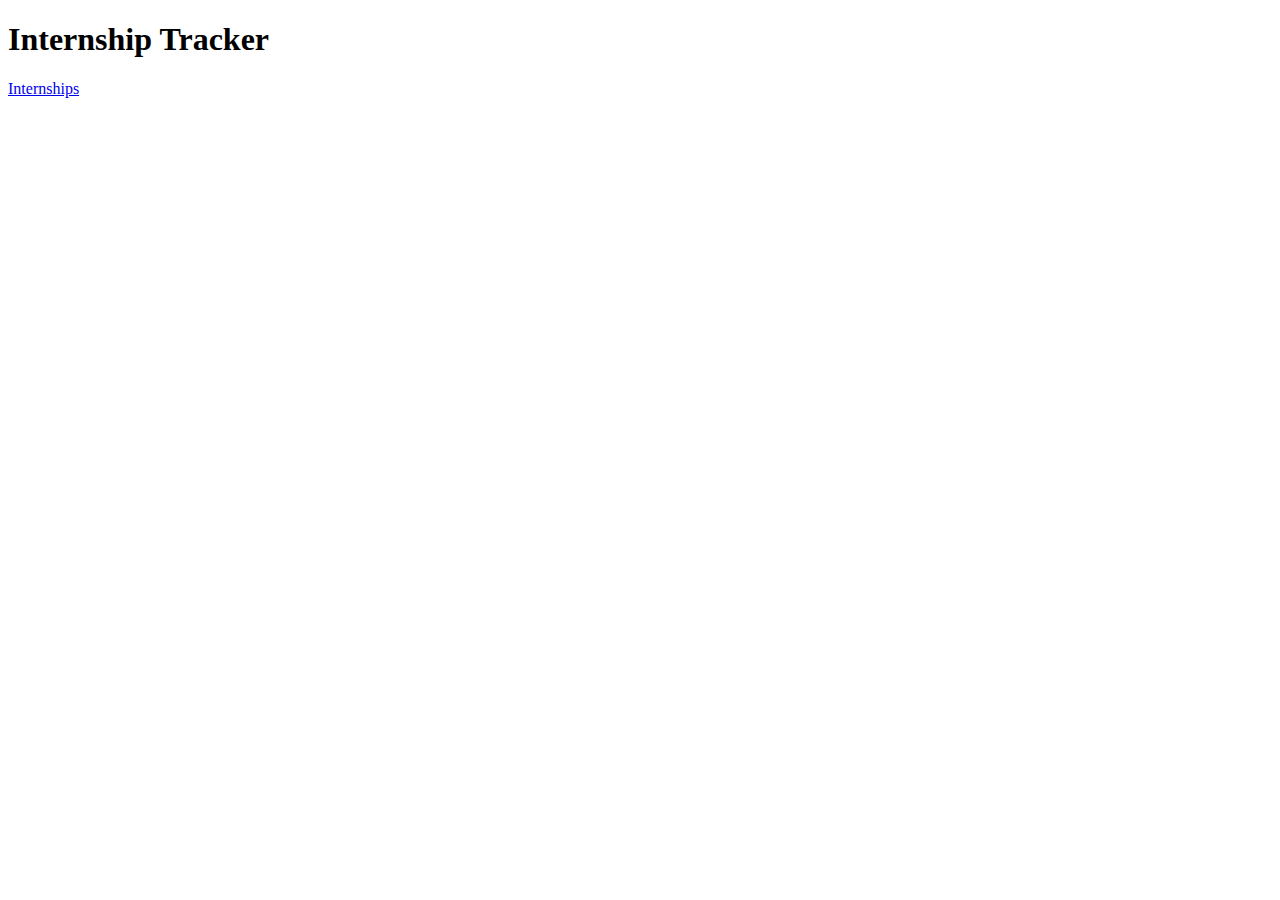
<file: src/main/resources/templates/index.html>
<!doctype html>
<html lang="en">
<head>
  <meta charset="utf-8">
  <meta name="viewport" content="width=device-width, initial-scale=1">
  <title>Internship Tracker</title>
  <link href="https://cdn.jsdelivr.net/npm/bootstrap@5.3.7/dist/css/bootstrap.min.css" rel="stylesheet" integrity="sha384-LN+7fdVzj6u52u30Kp6M/trliBMCMKTyK833zpbD+pXdCLuTusPj697FH4R/5mcr" crossorigin="anonymous">
</head>
<body>

<div class="container my-3">
  <h1 class="text-center mb-3">Internship Tracker</h1>
  <a class="btn btn-primary" href="/tracker">Internships</a>
</div>

<script src="https://cdn.jsdelivr.net/npm/bootstrap@5.3.7/dist/js/bootstrap.bundle.min.js" integrity="sha384-ndDqU0Gzau9qJ1lfW4pNLlhNTkCfHzAVBReH9diLvGRem5+R9g2FzA8ZGN954O5Q" crossorigin="anonymous"></script>
</body>
</html>
</file>
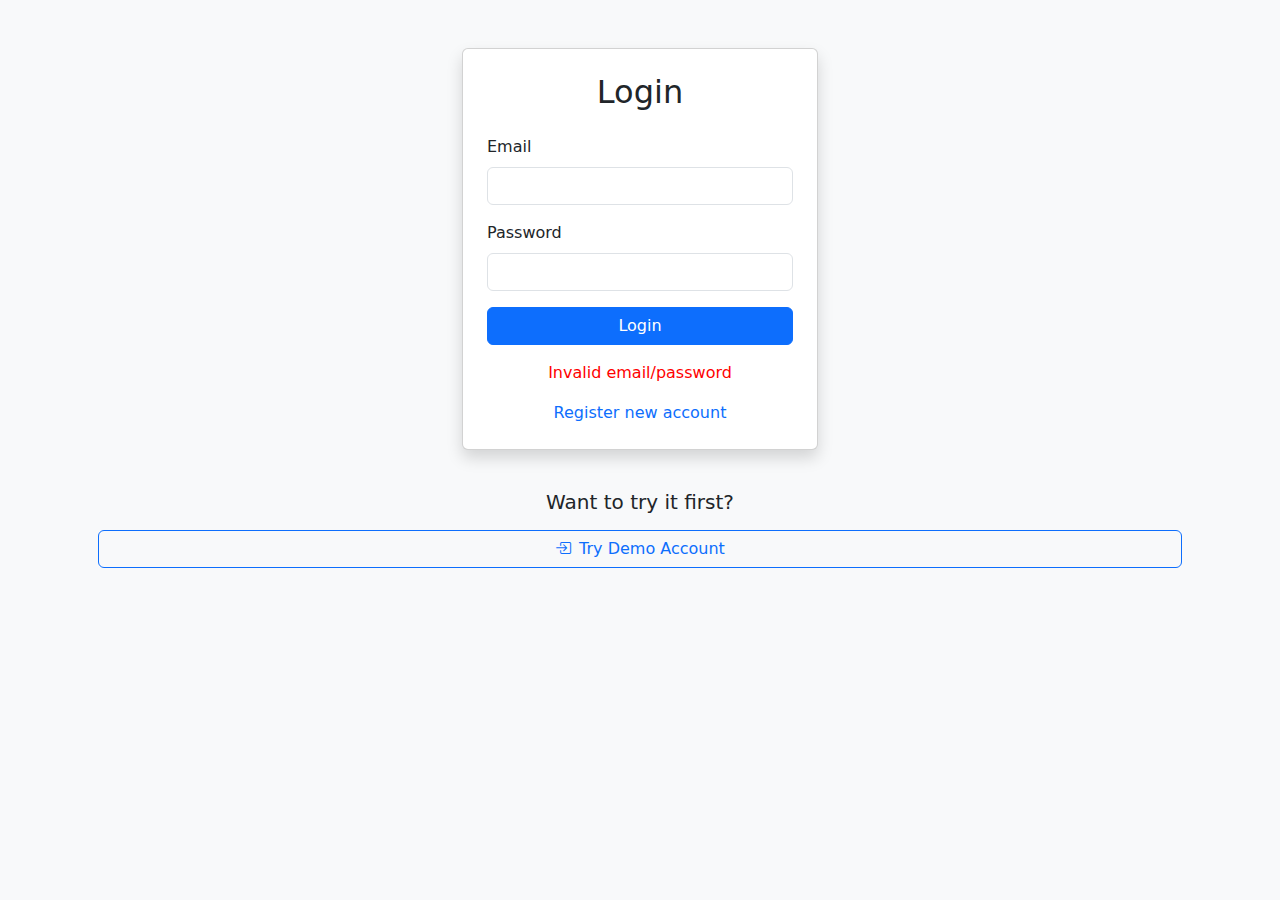
<file: src/main/resources/templates/login.html>
<!DOCTYPE html>
<html xmlns:th="http://www.thymeleaf.org">
<head>
    <meta charset="UTF-8">
    <meta name="viewport" content="width=device-width, initial-scale=1">
    <title>Login</title>
    <!-- Bootstrap CSS -->
    <link href="https://cdn.jsdelivr.net/npm/bootstrap@5.3.2/dist/css/bootstrap.min.css" rel="stylesheet">
    <!-- Optional: Bootstrap Icons -->
    <link rel="stylesheet" href="https://cdn.jsdelivr.net/npm/bootstrap-icons@1.11.3/font/bootstrap-icons.css">
</head>
<body class="bg-light">
    <div class="container">
        <div class="row justify-content-center mt-5">
            <div class="col-md-6 col-lg-4">
                <div class="card shadow">
                    <div class="card-body p-4">
                        <h2 class="text-center mb-4">Login</h2>
                        <form th:action="@{/login}" method="post">
                            <div class="mb-3">
                                <label for="email" class="form-label">Email</label>
                                <input type="text" class="form-control" id="email" name="email" required>
                            </div>
                            <div class="mb-3">
                                <label for="password" class="form-label">Password</label>
                                <input type="password" class="form-control" id="password" name="password" required>
                            </div>
                            <div class="d-grid gap-2">
                                <button type="submit" class="btn btn-primary">Login</button>
                            </div>
                        </form>
                        <div class="text-center mt-3">
                            <p th:if="${param.error}" style="color:red;">Invalid email/password</p>
                            <a th:href="@{/register}" class="text-decoration-none">Register new account</a>
                        </div>
                    </div>
                </div>
            </div>
        </div>
        <div class="text-center mt-4">
            <div class="demo-section p-3 bg-light rounded">
                <h5 class="mb-3">Want to try it first?</h5>
                <a th:href="@{/demo-login}" class="btn btn-outline-primary w-100">
                    <i class="bi bi-box-arrow-in-right me-2"></i>Try Demo Account
                </a>
            </div>
        </div>
    </div>

    <!-- Bootstrap JS -->
    <script src="https://cdn.jsdelivr.net/npm/bootstrap@5.3.2/dist/js/bootstrap.bundle.min.js"></script>
</body>
</html>
</file>
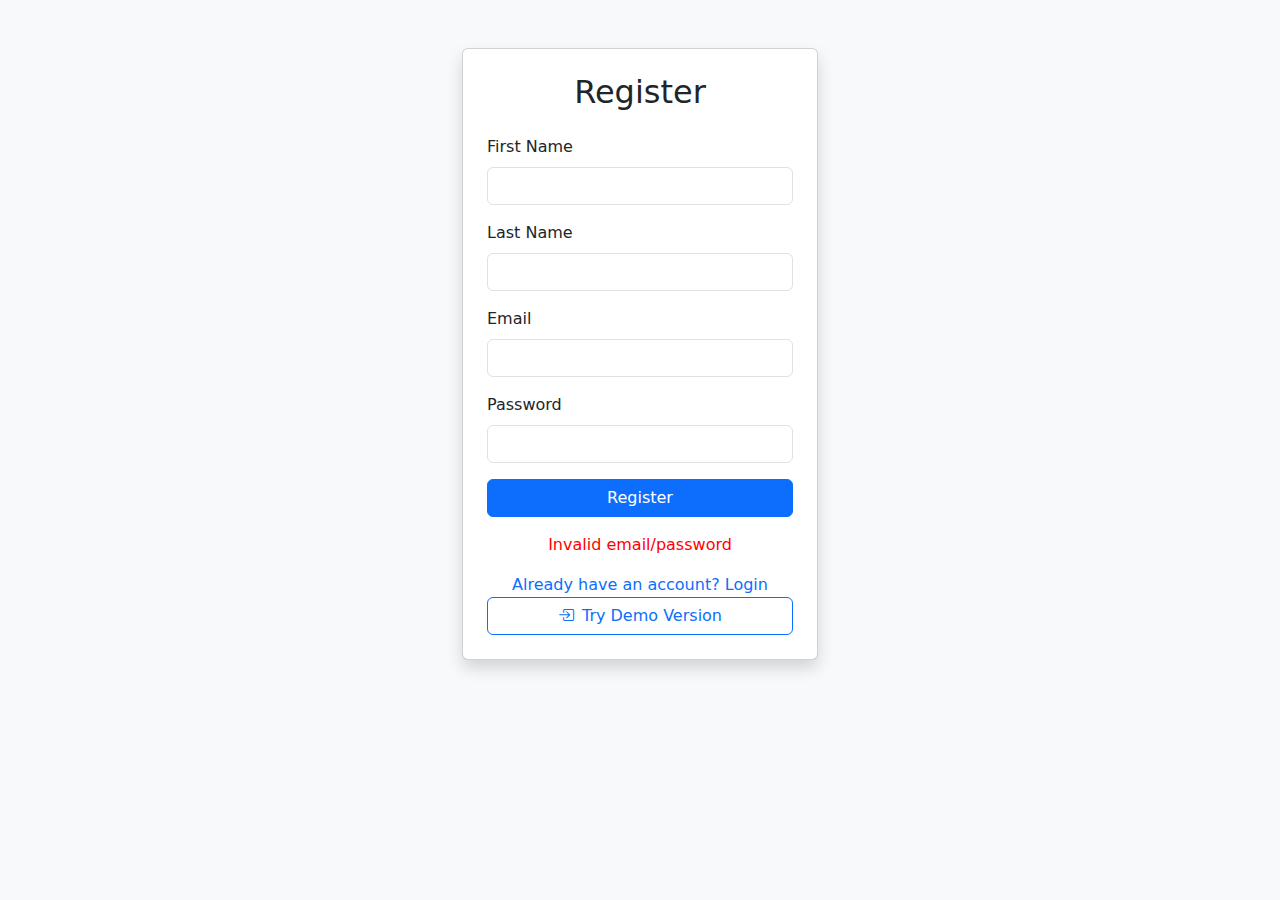
<file: src/main/resources/templates/register.html>
<!DOCTYPE html>
<html xmlns:th="http://www.thymeleaf.org">
<head>
    <meta charset="UTF-8">
    <meta name="viewport" content="width=device-width, initial-scale=1">
    <title>Login</title>
    <!-- Bootstrap CSS -->
    <link href="https://cdn.jsdelivr.net/npm/bootstrap@5.3.2/dist/css/bootstrap.min.css" rel="stylesheet">
    <!-- Optional: Bootstrap Icons -->
    <link rel="stylesheet" href="https://cdn.jsdelivr.net/npm/bootstrap-icons@1.11.3/font/bootstrap-icons.css">
</head>
<body class="bg-light">
<div class="container">
    <div class="row justify-content-center mt-5">
        <div class="col-md-6 col-lg-4">
            <div class="card shadow">
                <div class="card-body p-4">
                    <h2 class="text-center mb-4">Register</h2>
                    <form th:action="@{/register}" method="post" th:object="${user}">
                        <div class="mb-3">
                            <label for="email" class="form-label">First Name</label>
                            <input type="text" class="form-control" id="firstname" name="firstname"  th:field="${user.firstname}" required>
                            <p th:if="${#fields.hasErrors('firstname') }"
                               th:errorclass="text-danger" th:errors="${user.firstname}" ></p>
                        </div>
                        <div class="mb-3">
                            <label for="email" class="form-label">Last Name</label>
                            <input type="text" class="form-control" id="lastname" name="lastname" th:field="${user.lastname}">
                            <p th:if="${#fields.hasErrors('lastname') }"
                               th:errorclass="text-danger" th:errors="${user.lastname}" ></p>
                        </div>
                        <div class="mb-3">
                            <label for="email" class="form-label">Email</label>
                            <input type="text" class="form-control" id="email" name="email" th:field="${user.email}" required>
                            <p th:if="${#fields.hasErrors('email') }"
                               th:errorclass="text-danger" th:errors="${user.email}" ></p>
                        </div>
                        <div class="mb-3">
                            <label for="password" class="form-label">Password</label>
                            <input type="password" class="form-control" id="password" name="password" th:field="${user.password}" required>
                            <p th:if="${#fields.hasErrors('password') }"
                               th:errorclass="text-danger" th:errors="${user.password}" ></p>
                        </div>
                        <div class="d-grid gap-2">
                            <button type="submit" class="btn btn-primary">Register</button>
                        </div>
                    </form>
                    <div class="text-center mt-3">
                        <p th:if="${param.error}" style="color:red;">Invalid email/password</p>
                        <a th:href="@{/login}" class="text-decoration-none">Already have an account? Login</a>
                    </div>
                    <a th:href="@{/demo-login}" class="btn btn-outline-primary w-100">
                        <i class="bi bi-box-arrow-in-right me-2"></i>Try Demo Version
                    </a>
                </div>
            </div>
        </div>
    </div>
</div>

<script src="https://cdn.jsdelivr.net/npm/bootstrap@5.3.2/dist/js/bootstrap.bundle.min.js"></script>
</body>
</html>
</file>
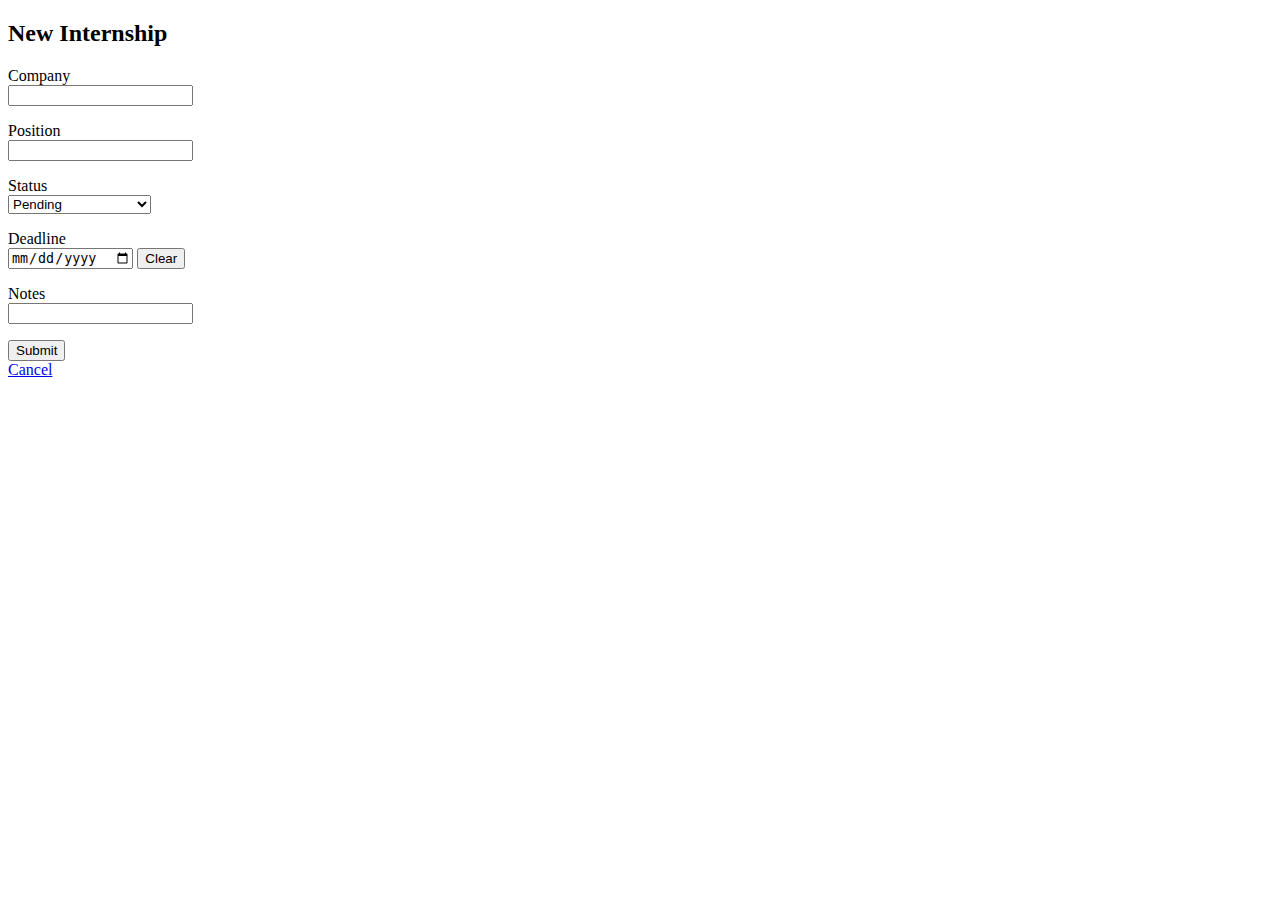
<file: src/main/resources/templates/dashboard/create.html>
<!doctype html>
<html lang="en" xmlns:th="http://www.w3.org/1999/xhtml">
<head>
    <meta charset="utf-8">
    <meta name="viewport" content="width=device-width, initial-scale=1">
    <title>Internship Tracker</title>
    <link href="https://cdn.jsdelivr.net/npm/bootstrap@5.3.7/dist/css/bootstrap.min.css" rel="stylesheet" integrity="sha384-LN+7fdVzj6u52u30Kp6M/trliBMCMKTyK833zpbD+pXdCLuTusPj697FH4R/5mcr" crossorigin="anonymous">
</head>
<body>

<div class="container my-4">
    <div class="row">
        <div class="col-md-8 mx-auto rounded border p-4">
            <h2 class="text-center mb-5">New Internship</h2>
            <form method="post" th:object="${internshipDto}" th:action="@{/dashboard/create}">
                <div>
                    <input type="hidden" th:name="${_csrf.parameterName}" th:value="${_csrf.token}" />
                    <div class="row mb-3">
                    <label class="col-sm-4 col-form-label">Company</label>
                    <div class="col-sm-8">
                        <input class="form-control" th:field="${internshipDto.company}" required>
                        <p th:if="${#fields != null and #fields.hasErrors('company')}"
                           th:errors="${internshipDto.company}" class="text-danger"></p>
                    </div>
                </div>
                <div class="row mb-3">
                    <label Class="col-sm-4 col-form-label">Position</label>
                    <div class="col-sm-8">
                        <input class="form-control" th:field="${internshipDto.position}" required>
                        <p th:if="${#fields != null and #fields.hasErrors('position')}"
                           th:errors="${internshipDto.position}" class="text-danger"></p>
                    </div>
                </div>
                <div class="row mb-3">
                    <label Class="col-sm-4 col-form-label">Status</label>
                    <div class="col-sm-8">
                        <select class="form-select" th:field="${internshipDto.status}">
                            <option value="Pending">Pending</option>
                            <option value="Under Review">Under Review</option>
                            <option value="Accepted">Accepted</option>
                            <option value="Rejected">Rejected</option>
                            <option value="Interview Scheduled">Interview Scheduled</option>
                            <option value="Offer received">Offer received</option>
                        </select>
                        <p th:if="${#fields != null and #fields.hasErrors('status')}"
                           th:errors="${internshipDto.status}" class="text-danger"></p>
                    </div>
                </div>
                    <div class="row mb-3">
                        <label class="col-sm-4 col-form-label">Deadline</label>
                        <div class="col-sm-8">
                            <div class="input-group">
                                <input type="date" class="form-control" th:field="${internshipDto.deadline}"  />
                                <button type="button" class="btn btn-outline-secondary" onclick="clearDeadline(this)">
                                    Clear
                                </button>
                                <p th:if="${#fields != null and #fields.hasErrors('deadline')}"
                                   th:errors="*$.deadline}" class="text-danger"></p>
                            </div>
                            <script>
                                function clearDeadline(button) {
                                    const dateInput = button.parentElement.querySelector('input[type="date"]');
                                    dateInput.value = '';
                                    dateInput.dispatchEvent(new Event('change'));

                                }
                            </script>
                            <p th:if="${#fields != null and #fields.hasErrors('deadline')}"
                               th:errors="${internshipDto.deadline}" class="text-danger"></p>
                        </div>
                    </div>
                    <div class="row mb-3">
                        <label class="col-sm-4 col-form-label">Notes</label>
                        <div class="col-sm-8">
                            <input class="form-control" th:field="${internshipDto.notes}">
                            <p th:if="${#fields != null and #fields.hasErrors('notes')}"
                               th:errors="${internshipDto.notes}" class="text-danger"></p>
                        </div>
                    </div>
                </div>
                <div class="row">
                    <div class="offset-sm-4 col-sm-4 d-grid">
                        <button type="submit" class="btn btn-primary">Submit</button>
                    </div>
                    <div class="col-sm-4 d-grid">
                        <a class="btn btn-outline-primary" href="/dashboard">Cancel</a>
                    </div>
                </div>
            </form>
        </div>
    </div>
</div>

<script src="https://cdn.jsdelivr.net/npm/bootstrap@5.3.7/dist/js/bootstrap.bundle.min.js" integrity="sha384-ndDqU0Gzau9qJ1lfW4pNLlhNTkCfHzAVBReH9diLvGRem5+R9g2FzA8ZGN954O5Q" crossorigin="anonymous"></script>
</body>
</html>
</file>
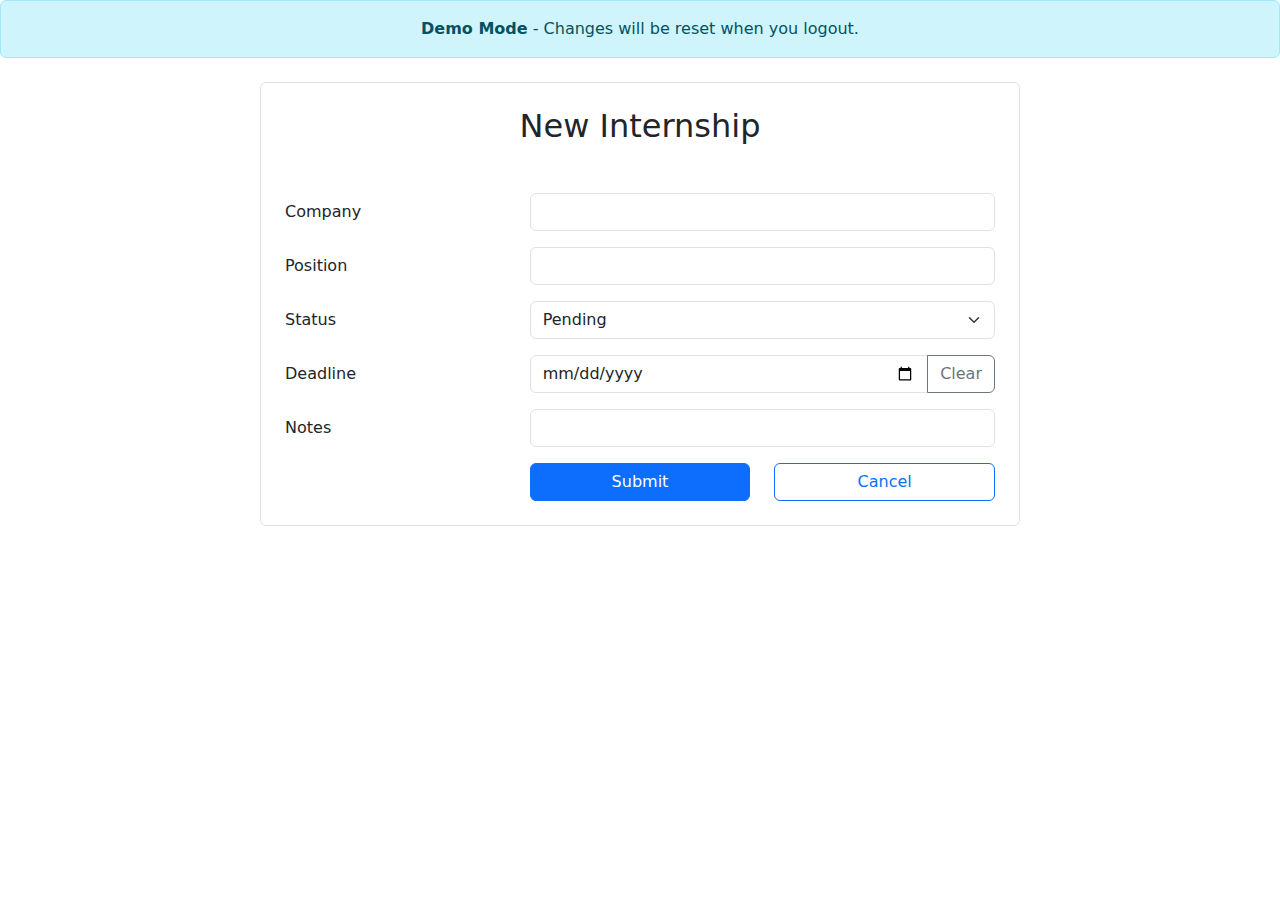
<file: src/main/resources/templates/dashboard/demo-create.html>
<!doctype html>
<html lang="en" xmlns:th="http://www.w3.org/1999/xhtml">
<head>
    <meta charset="utf-8">
    <meta name="viewport" content="width=device-width, initial-scale=1">
    <title>Demo - Add Internship</title>
    <link href="https://cdn.jsdelivr.net/npm/bootstrap@5.3.2/dist/css/bootstrap.min.css" rel="stylesheet">
</head>
<body>
<div class="alert alert-info text-center" role="alert">
    <strong>Demo Mode</strong> - Changes will be reset when you logout.
</div>

<div class="container my-4">
    <div class="row">
        <div class="col-md-8 mx-auto rounded border p-4">
            <h2 class="text-center mb-5">New Internship</h2>
            <form method="post" th:action="@{/demo-dashboard/add}">
                <div>
                    <div class="row mb-3">
                        <label class="col-sm-4 col-form-label">Company</label>
                        <div class="col-sm-8">
                            <input class="form-control" name="company" required>
                        </div>
                    </div>
                    <div class="row mb-3">
                        <label class="col-sm-4 col-form-label">Position</label>
                        <div class="col-sm-8">
                            <input class="form-control" name="position" required>
                        </div>
                    </div>
                    <div class="row mb-3">
                        <label class="col-sm-4 col-form-label">Status</label>
                        <div class="col-sm-8">
                            <select class="form-select" name="status">
                                <option value="Pending">Pending</option>
                                <option value="Under Review">Under Review</option>
                                <option value="Accepted">Accepted</option>
                                <option value="Rejected">Rejected</option>
                                <option value="Interview Scheduled">Interview Scheduled</option>
                                <option value="Offer received">Offer received</option>
                            </select>
                        </div>
                    </div>
                    <div class="row mb-3">
                        <label class="col-sm-4 col-form-label">Deadline</label>
                        <div class="col-sm-8">
                            <div class="input-group">
                                <input type="date" class="form-control" name="deadline" />
                                <button type="button" class="btn btn-outline-secondary" onclick="clearDeadline(this)">
                                    Clear
                                </button>
                            </div>
                        </div>
                    </div>
                    <div class="row mb-3">
                        <label class="col-sm-4 col-form-label">Notes</label>
                        <div class="col-sm-8">
                            <input class="form-control" name="notes">
                        </div>
                    </div>
                </div>
                <div class="row">
                    <div class="offset-sm-4 col-sm-4 d-grid">
                        <button type="submit" class="btn btn-primary">Submit</button>
                    </div>
                    <div class="col-sm-4 d-grid">
                        <a class="btn btn-outline-primary" href="/demo-dashboard">Cancel</a>
                    </div>
                </div>
            </form>
        </div>
    </div>
</div>

<script>
    function clearDeadline(button) {
        const dateInput = button.parentElement.querySelector('input[type="date"]');
        dateInput.value = '';
        dateInput.dispatchEvent(new Event('change'));
    }
</script>
<script src="https://cdn.jsdelivr.net/npm/bootstrap@5.3.2/dist/js/bootstrap.bundle.min.js"></script>
</body>
</html>
</file>
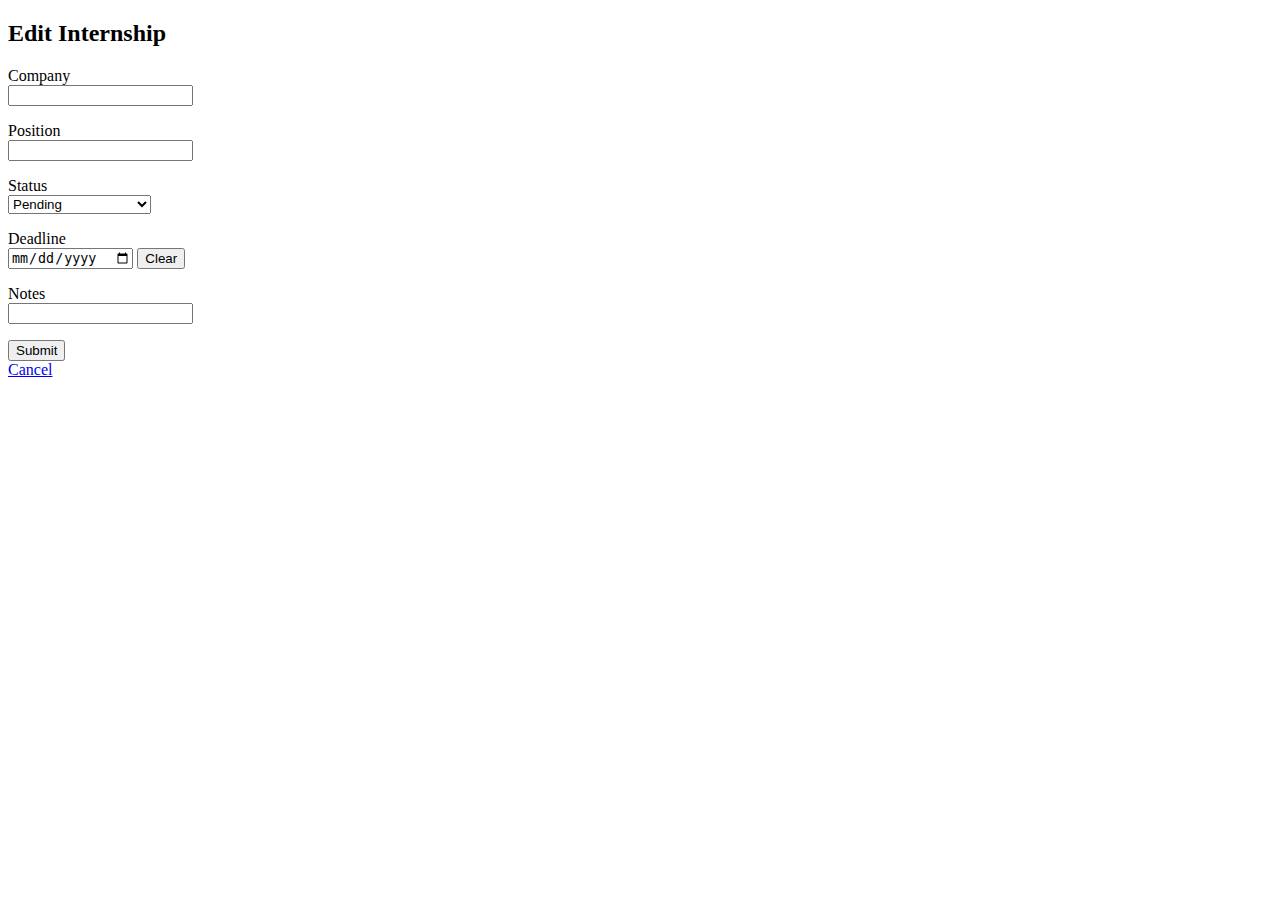
<file: src/main/resources/templates/dashboard/demo-edit.html>
<!doctype html>
<html lang="en" xmlns:th="http://www.w3.org/1999/xhtml">
<head>
    <meta charset="utf-8">
    <meta name="viewport" content="width=device-width, initial-scale=1">
    <title>Internship Tracker</title>
    <link href="https://cdn.jsdelivr.net/npm/bootstrap@5.3.7/dist/css/bootstrap.min.css" rel="stylesheet" integrity="sha384-LN+7fdVzj6u52u30Kp6M/trliBMCMKTyK833zpbD+pXdCLuTusPj697FH4R/5mcr" crossorigin="anonymous">
</head>
<body>

<div class="container my-4">
    <div class="row">
        <div class="col-md-8 mx-auto rounded border p-4">
            <h2 class="text-center mb-5">Edit Internship</h2>
            <form method="post" th:object="${internshipDto}" th:action="@{/demo-dashboard/edit}">
                <input type="hidden" th:name="${_csrf.parameterName}" th:value="${_csrf.token}" />
                <input type="hidden" th:field="*{id}" />
                <div>
                    <div class="row mb-3">
                        <label class="col-sm-4 col-form-label">Company</label>
                        <div class="col-sm-8">
                            <input class="form-control" th:field="${internshipDto.company}" required>
                            <p th:if="${#fields != null and #fields.hasErrors('company')}"
                               th:errors="${internshipDto.company}" class="text-danger"> </p>
                        </div>
                    </div>
                    <div class="row mb-3">
                        <label Class="col-sm-4 col-form-label">Position</label>
                        <div class="col-sm-8">
                            <input class="form-control" th:field="${internshipDto.position}" required>
                            <p th:if="${#fields != null and #fields.hasErrors('position')}"
                               th:errors="${internshipDto.position}" class="text-danger"></p>
                        </div>
                    </div>
                    <div class="row mb-3">
                        <label Class="col-sm-4 col-form-label">Status</label>
                        <div class="col-sm-8">
                            <select class="form-select" th:field="${internshipDto.status}">
                                <option class="status-pending" value="Pending">Pending</option>
                                <option class="status-review" value="Under Review">Under Review</option>
                                <option class="status-accepted" value="Accepted">Accepted</option>
                                <option class="status-rejected" value="Rejected">Rejected</option>
                                <option value="Interview Scheduled">Interview Scheduled</option>
                                <option value="Offer received">Offer received</option>
                            </select>
                            <p th:if="${#fields != null and #fields.hasErrors('status')}"
                               th:errors="${internshipDto.status}" class="text-danger"></p>
                        </div>
                    </div>
                    <div class="row mb-3">
                        <label class="col-sm-4 col-form-label">Deadline</label>
                        <div class="col-sm-8">
                            <div class="input-group">
                                <input type="date" class="form-control" th:field="${internshipDto.deadline}"  />
                                <button type="button" class="btn btn-outline-secondary" onclick="clearDeadline(this)">
                                    Clear
                                </button>
                                <p th:if="${#fields != null and #fields.hasErrors('deadline')}"
                                   th:errors="*$.deadline}" class="text-danger"></p>
                            </div>
                            <script>
                                function clearDeadline(button) {
                                    const dateInput = button.parentElement.querySelector('input[type="date"]');
                                    dateInput.value = '';
                                    dateInput.removeAttribute('value'); // Also remove the value attribute
                                    dateInput.dispatchEvent(new Event('change', { bubbles: true }));
                                }
                            </script>
                            <p th:if="${#fields != null and #fields.hasErrors('deadline')}"
                               th:errors="${internshipDto.deadline}" class="text-danger"></p>
                        </div>
                    </div>
                    <div class="row mb-3">
                        <label Class="col-sm-4 col-form-label">Notes</label>
                        <div class="col-sm-8">
                            <input class="form-control" th:field="${internshipDto.notes}">
                            <p th:if="${#fields != null and #fields.hasErrors('notes')}"
                               th:errors="${internshipDto.notes}" class="text-danger"></p>
                        </div>
                    </div>
                </div>
                <div class="row">
                    <div class="offset-sm-4 col-sm-4 d-grid">
                        <button type="submit" class="btn btn-primary">Submit</button>
                    </div>
                    <div class="col-sm-4 d-grid">
                        <a class="btn btn-outline-primary" href="/demo-dashboard">Cancel</a>
                    </div>
                </div>
            </form>
        </div>
    </div>
</div>

<script src="https://cdn.jsdelivr.net/npm/bootstrap@5.3.7/dist/js/bootstrap.bundle.min.js" integrity="sha384-ndDqU0Gzau9qJ1lfW4pNLlhNTkCfHzAVBReH9diLvGRem5+R9g2FzA8ZGN954O5Q" crossorigin="anonymous"></script>
</body>
</html>
</file>
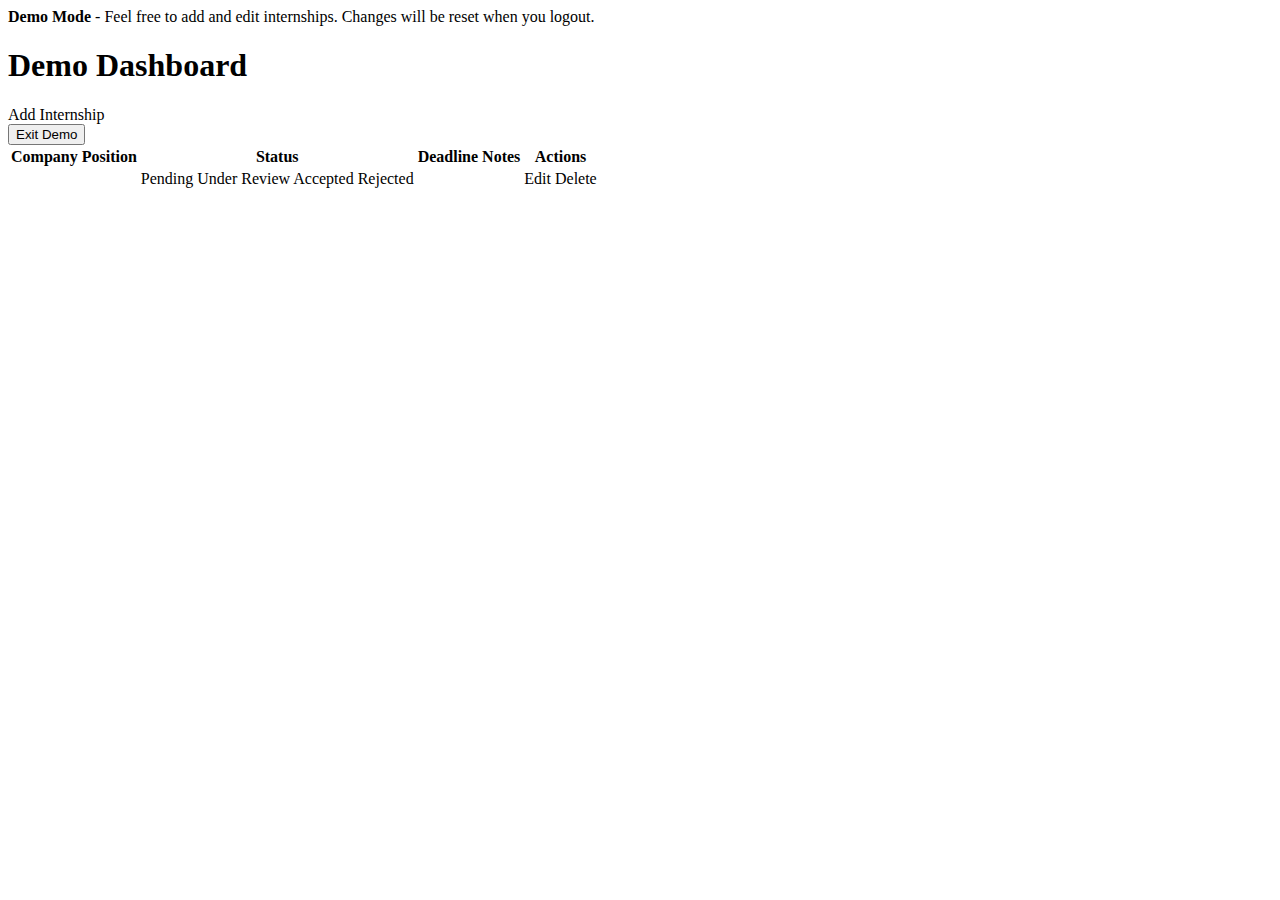
<file: src/main/resources/templates/dashboard/demo-internship-list.html>
<!DOCTYPE html>
<html xmlns:th="http://www.thymeleaf.org">
<head>
    <title>Demo Dashboard - Internship Tracker</title>
    <link href="https://cdn.jsdelivr.net/npm/bootstrap@5.3.7/dist/css/bootstrap.min.css" rel="stylesheet" integrity="sha384-LN+7fdVzj6u52u30Kp6M/trliBMCMKTyK833zpbD+pXdCLuTusPj697FH4R/5mcr" crossorigin="anonymous">
    <link rel="stylesheet" th:href="@{/assets/internship.css}" />
</head>
<body>
<div class="alert alert-info text-center" role="alert">
    <strong>Demo Mode</strong> - Feel free to add and edit internships. Changes will be reset when you logout.
</div>
<div class="container">
    <div class="d-flex justify-content-between align-items-center mb-4">
        <h1>Demo Dashboard</h1>
        <div>
            <a th:href="@{/demo-dashboard/add}" class="btn btn-primary me-2" data-bs-toggle="modal" data-bs-target="#addInternshipModal">
                Add Internship
            </a>
            <form th:action="@{/demo-dashboard/logout}" method="post" class="d-inline">
                <button type="submit" class="btn btn-outline-secondary">Exit Demo</button>
            </form>
        </div>
    </div>

    <table class="table table-striped table-bordered">
        <thead class="table-light">
        <tr>
            <th>Company</th>
            <th>Position</th>
            <th>Status</th>
            <th>Deadline</th>
            <th>Notes</th>
            <th>Actions</th>
        </tr>
        </thead>
        <tbody class="table-group-divider">
        <tr th:each="internship : ${internships}">
            <td th:text="${internship.company} "></td>
            <td th:text="${internship.position}"></td>
            <td>
          <span th:switch="${internship.status}">
            <span th:case="'Pending'" class="status-pending" th:text="${internship.status}">Pending</span>
            <span th:case="'Under Review'" class="status-review" th:text="${internship.status}">Under Review</span>
            <span th:case="'Accepted'" class="status-accepted" th:text="${internship.status}">Accepted</span>
            <span th:case="'Rejected'" class="status-rejected" th:text="${internship.status}">Rejected</span>
            <span th:case="'Interview Scheduled'" class="status-interview" th:text="${internship.status}"></span>
            <span th:case="'Offer received'" class="status-offer" th:text="${internship.status}"></span>
          </span>
            </td>
            <td th:text="${internship.deadline}"></td>
            <td th:text="${internship.notes}"></td>
            <td style="white-space: nowrap">
                <a class="btn btn-primary btn-sm"
                   th:href="@{/demo-dashboard/edit (id=${internship.id})}">
                    Edit
                </a>
                <a class="btn btn-danger btn-sn"
                   th:href="@{/demo-dashboard/delete (id=${internship.id})}"
                   onclick="return confirm('Are you sure?') ">
                    Delete
                </a>
            </td>
        </tr>
        </tbody>
    </table>
</div>
</body>
</html>
</file>
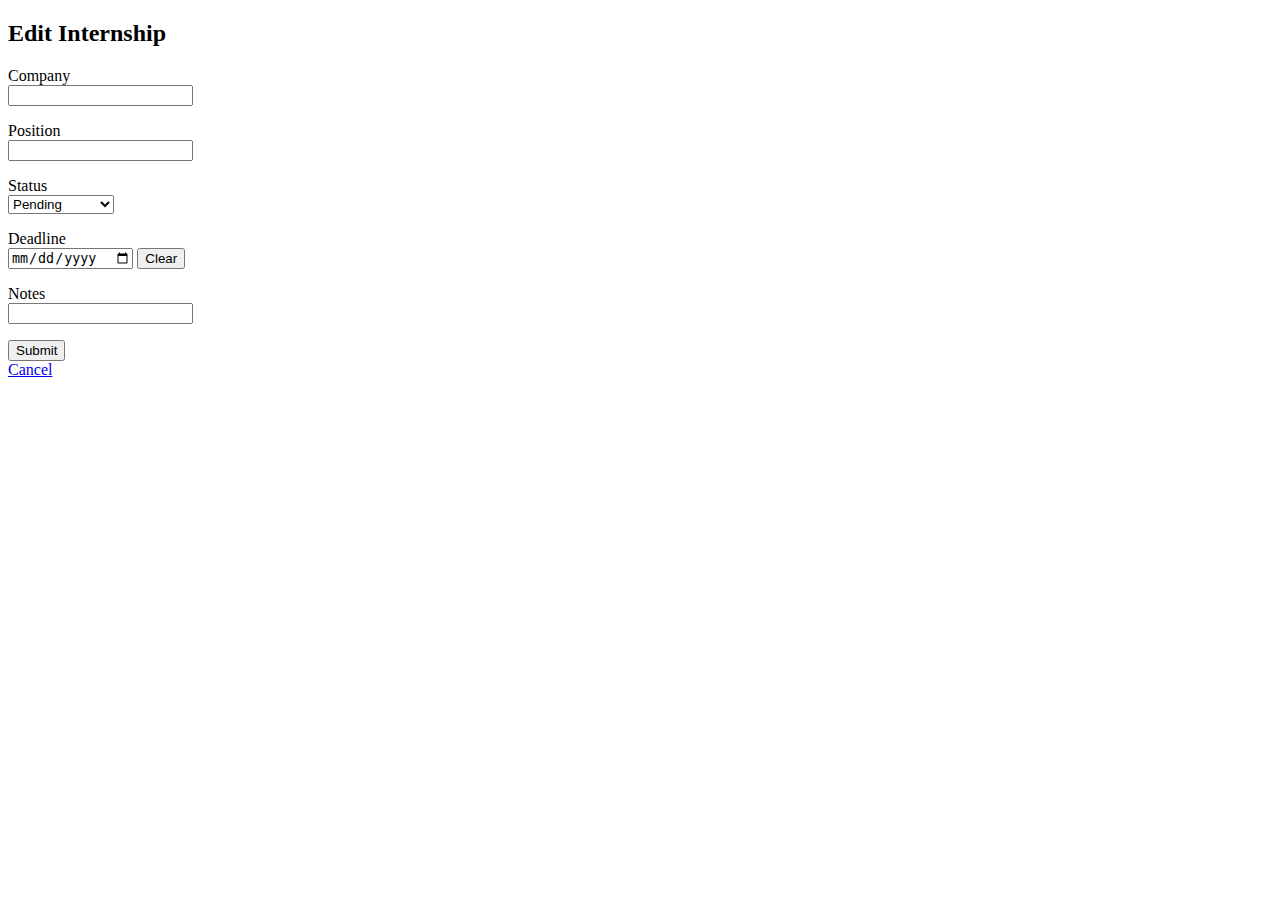
<file: src/main/resources/templates/dashboard/edit.html>
<!doctype html>
<html lang="en" xmlns:th="http://www.w3.org/1999/xhtml">
<head>
    <meta charset="utf-8">
    <meta name="viewport" content="width=device-width, initial-scale=1">
    <title>Internship Tracker</title>
    <link href="https://cdn.jsdelivr.net/npm/bootstrap@5.3.7/dist/css/bootstrap.min.css" rel="stylesheet" integrity="sha384-LN+7fdVzj6u52u30Kp6M/trliBMCMKTyK833zpbD+pXdCLuTusPj697FH4R/5mcr" crossorigin="anonymous">
</head>
<body>

<div class="container my-4">
    <div class="row">
        <div class="col-md-8 mx-auto rounded border p-4">
            <h2 class="text-center mb-5">Edit Internship</h2>
            <form method="post" th:object="${internshipDto}" th:action="@{/dashboard/edit}">
                <input type="hidden" th:name="${_csrf.parameterName}" th:value="${_csrf.token}" />
                <input type="hidden" th:field="*{id}" />
                <div>
                    <div class="row mb-3">
                        <label class="col-sm-4 col-form-label">Company</label>
                        <div class="col-sm-8">
                            <input class="form-control" th:field="${internshipDto.company}" required>
                            <p th:if="${#fields != null and #fields.hasErrors('company')}"
                               th:errors="${internshipDto.company}" class="text-danger"> </p>
                        </div>
                    </div>
                    <div class="row mb-3">
                        <label Class="col-sm-4 col-form-label">Position</label>
                        <div class="col-sm-8">
                            <input class="form-control" th:field="${internshipDto.position}" required>
                            <p th:if="${#fields != null and #fields.hasErrors('position')}"
                               th:errors="${internshipDto.position}" class="text-danger"></p>
                        </div>
                    </div>
                    <div class="row mb-3">
                        <label Class="col-sm-4 col-form-label">Status</label>
                        <div class="col-sm-8">
                                <select class="form-select" th:field="${internshipDto.status}">
                                    <option class="status-pending" value="Pending">Pending</option>
                                    <option class="status-review" value="Under Review">Under Review</option>
                                    <option class="status-accepted" value="Accepted">Accepted</option>
                                    <option class="status-rejected" value="Rejected">Rejected</option>
                                </select>
                            <p th:if="${#fields != null and #fields.hasErrors('status')}"
                               th:errors="${internshipDto.status}" class="text-danger"></p>
                        </div>
                    </div>
                    <div class="row mb-3">
                        <label class="col-sm-4 col-form-label">Deadline</label>
                        <div class="col-sm-8">
                            <div class="input-group">
                            <input type="date" class="form-control" th:field="${internshipDto.deadline}"  />
                                    <button type="button" class="btn btn-outline-secondary" onclick="clearDeadline(this)">
                                        Clear
                                    </button>
                                <p th:if="${#fields != null and #fields.hasErrors('deadline')}"
                                   th:errors="*$.deadline}" class="text-danger"></p>
                            </div>
                            <script>
                                function clearDeadline(button) {
                                    const dateInput = button.parentElement.querySelector('input[type="date"]');
                                    dateInput.value = '';
                                    dateInput.removeAttribute('value'); // Also remove the value attribute
                                    dateInput.dispatchEvent(new Event('change', { bubbles: true }));
                                }
                            </script>
                            <p th:if="${#fields != null and #fields.hasErrors('deadline')}"
                               th:errors="${internshipDto.deadline}" class="text-danger"></p>
                        </div>
                    </div>
                    <div class="row mb-3">
                        <label Class="col-sm-4 col-form-label">Notes</label>
                        <div class="col-sm-8">
                            <input class="form-control" th:field="${internshipDto.notes}">
                            <p th:if="${#fields != null and #fields.hasErrors('notes')}"
                               th:errors="${internshipDto.notes}" class="text-danger"></p>
                        </div>
                    </div>
                </div>
                <div class="row">
                    <div class="offset-sm-4 col-sm-4 d-grid">
                        <button type="submit" class="btn btn-primary">Submit</button>
                    </div>
                    <div class="col-sm-4 d-grid">
                        <a class="btn btn-outline-primary" href="/dashboard">Cancel</a>
                    </div>
                </div>
            </form>
        </div>
    </div>
</div>

<script src="https://cdn.jsdelivr.net/npm/bootstrap@5.3.7/dist/js/bootstrap.bundle.min.js" integrity="sha384-ndDqU0Gzau9qJ1lfW4pNLlhNTkCfHzAVBReH9diLvGRem5+R9g2FzA8ZGN954O5Q" crossorigin="anonymous"></script>
</body>
</html>
</file>
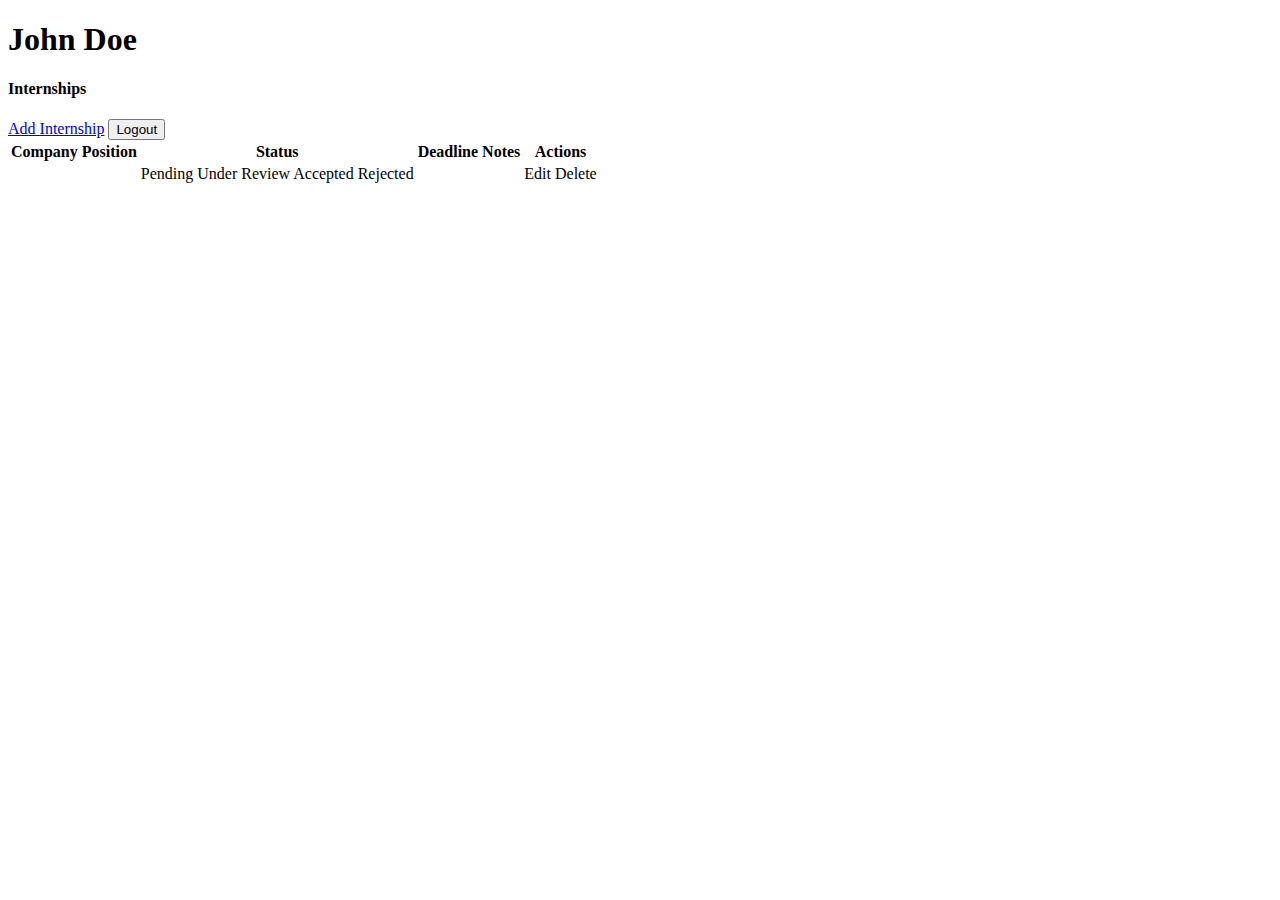
<file: src/main/resources/templates/dashboard/internship-list.html>
<!doctype html>
<html lang="en" xmlns:th="http://www.w3.org/1999/xhtml">
<head>
  <meta charset="utf-8">
  <meta name="viewport" content="width=device-width, initial-scale=1">
  <title>Internship Tracker</title>
  <link href="https://cdn.jsdelivr.net/npm/bootstrap@5.3.7/dist/css/bootstrap.min.css" rel="stylesheet" integrity="sha384-LN+7fdVzj6u52u30Kp6M/trliBMCMKTyK833zpbD+pXdCLuTusPj697FH4R/5mcr" crossorigin="anonymous">
</head>
<body>

  <h1 class="text-center mb-1" th:text="${user.firstname + ' ' + user.lastname}">John Doe</h1>
    <div class="container my-3">
  <h4 class="text-center text-muted">Internships</h4>  <a class="btn btn-primary" href="dashboard/create">Add Internship</a>
  <form th:action="@{/logout}" method="post" style="display: inline;">
    <button type="submit" class="btn btn-primary">Logout</button>
  </form>
  <table class="table table-striped table-bordered">
    <thead class="table-light">
      <tr>
        <th>Company</th>
        <th>Position</th>
        <th>Status</th>
        <th>Deadline</th>
        <th>Notes</th>
        <th>Actions</th>
      </tr>
    </thead>
    <tbody class="table-group-divider">
      <tr th:each="internship : ${internships}">
        <td th:text="${internship.company} "></td>
        <td th:text="${internship.position}"></td>
        <td>
          <span th:switch="${internship.status}">
            <span th:case="'Pending'" class="text-warning" th:text="${internship.status}">Pending</span>
            <span th:case="'Under Review'" class="text-primary" th:text="${internship.status}">Under Review</span>
            <span th:case="'Accepted'" class="text-success" th:text="${internship.status}">Accepted</span>
            <span th:case="'Rejected'" class="text-danger" th:text="${internship.status}">Rejected</span>
          </span>
        </td>
        <td th:text="${internship.deadline}"></td>
        <td th:text="${internship.notes}"></td>
        <td style="white-space: nowrap">
          <a class="btn btn-primary btn-sm"
             th:href="@{/dashboard/edit (id=${internship.id})}">
             Edit
          </a>
          <a class="btn btn-danger btn-sn"
             th:href="@{/dashboard/delete(id=${internship.id})}"
             onclick="return confirm('Are you sure?') ">
             Delete
          </a>
        </td>
      </tr>
    </tbody>
  </table>
</div>
<script src="https://cdn.jsdelivr.net/npm/bootstrap@5.3.7/dist/js/bootstrap.bundle.min.js" integrity="sha384-ndDqU0Gzau9qJ1lfW4pNLlhNTkCfHzAVBReH9diLvGRem5+R9g2FzA8ZGN954O5Q" crossorigin="anonymous"></script>
</body>
</html>
</file>
